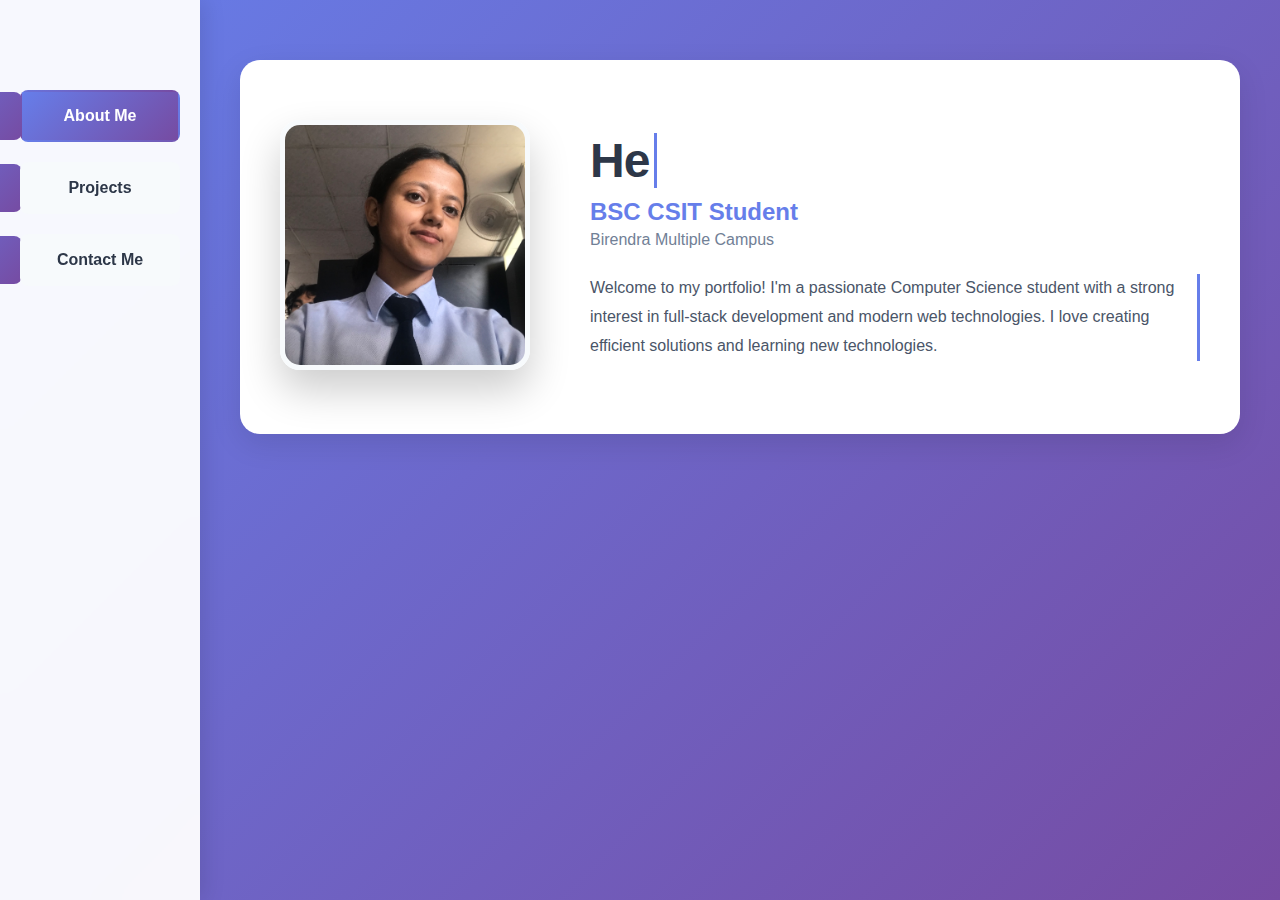
<file: index.html>
<!DOCTYPE html>
<html lang="en">
<head>
    <meta charset="UTF-8">
    <meta name="viewport" content="width=device-width, initial-scale=1.0">
    <meta name="description" content="Smriti Sapkota - Full-stack developer and BSC CSIT student. Portfolio showcasing CRUD applications, FastAPI projects, and WebSocket implementations.">
    <meta name="keywords" content="web developer, full-stack development, ASP.NET Core, FastAPI, Python, portfolio">
    <meta name="author" content="Smriti Sapkota">
    <meta name="theme-color" content="#667eea">
    <meta property="og:title" content="Smriti Sapkota | Portfolio">
    <meta property="og:description" content="Explore my portfolio of full-stack development projects and technical achievements.">
    <meta property="og:type" content="website">
    <title>Smriti Sapkota | Full-Stack Developer Portfolio</title>
    <link rel="canonical" href="https://your-domain.com/">
    <link rel="stylesheet" href="styles.css">
    <link rel="icon" href="fav.png" type="image/png">
    <script type="application/ld+json">
    {
        "@context": "https://schema.org",
        "@type": "Person",
        "name": "Smriti Sapkota",
        "jobTitle": "Full-Stack Developer",
        "email": "sapkotasmriti56@gmail.com",
        "url": "https://your-domain.com/",
        "sameAs": [
            "https://github.com/smriti-sapkota",
            "https://www.linkedin.com/in/smriti-sapkota-6b278036a/",
            "https://www.instagram.com/sapkotasmriti56/"
        ],
        "image": "image6 (1).jpeg",
        "description": "BSC CSIT Student passionate about full-stack development and modern web technologies"
    }
    </script>
</head>
<body>
    <div class="container">
        <!-- Navigation Sidebar -->
        <aside class="sidebar">
            <nav class="nav-buttons">
                <button class="nav-btn active" data-section="about">
                    <span>About Me</span>
                </button>
                <button class="nav-btn" data-section="projects">
                    <span>Projects</span>
                </button>
                <button class="nav-btn" data-section="contact">
                    <span>Contact Me</span>
                </button>
            </nav>
        </aside>

        <!-- Main Content -->
        <main class="main-content">
            <!-- About Section -->
            <section id="about" class="section active">
                <div class="about-container">
                    <div class="profile-image-wrapper">
                        <img src="image6 (1).jpeg" alt="Smriti Sapkota - Full-stack developer and BSC CSIT student" class="profile-image" width="300" height="300">
                    </div>
                    <div class="about-text">
                        <h1 class="greeting"><span  id = "name"class="greeting-text">Heyy, I'm <span class="name">Smriti</span>!</span></h1>
                        <p class="subtitle">BSC CSIT Student</p>
                        <p class="institution">Birendra Multiple Campus</p>
                        <div class="bio-content">
                            <p class="bio-text">Welcome to my portfolio! I'm a passionate Computer Science student with a strong interest in full-stack development and modern web technologies. I love creating efficient solutions and learning new technologies.</p>
                        </div>
                    </div>
                </div>
            </section>

            <!-- Projects Section -->
            <section id="projects" class="section">
                <h2>My Projects</h2>
                <div class="projects-grid">
                    <article class="project-card">
                        <div class="project-icon" aria-label="CRUD Application">📱</div>
                        <h3>CRUD Application</h3>
                        <p class="tech-stack">ASP.NET Core | Entity Framework</p>
                        <p class="project-description">A comprehensive CRUD application built with ASP.NET Core and Entity Framework, demonstrating database operations and API design patterns.</p>
                        <a href="https://github.com/smriti-sapkota/ASP.NET-Core-CRUD-application" target="_blank" rel="noopener noreferrer" class="project-link">View on GitHub →</a>
                    </article>
                    <article class="project-card">
                        <div class="project-icon" aria-label="Social Media API">🌐</div>
                        <h3>Social Media API</h3>
                        <p class="tech-stack">FastAPI | Python</p>
                        <p class="project-description">A modern social media API built with FastAPI. Features real-time capabilities with WebSocket support.</p>
                        <a href="https://fastapi-5hsy.onrender.com/" target="_blank" rel="noopener noreferrer" class="project-link">Visit Live →</a>
                    </article>
                    <article class="project-card">
                        <div class="project-icon" aria-label="WebSocket Integration">⚡</div>
                        <h3>WebSocket Integration</h3>
                        <p class="tech-stack">WebSocket | Real-time Communication</p>
                        <p class="project-description">Real-time communication implementation using WebSocket technology for instant data synchronization.</p>
                        <a href="https://github.com/smriti-sapkota/Websocket" target="_blank" rel="noopener noreferrer" class="project-link">View on GitHub →</a>
                    </article>
                </div>
            </section>

            <!-- Contact Section -->
            <section id="contact" class="section">
                <h2>Get In Touch</h2>
                <div class="contact-container">
                    <p class="contact-intro">Feel free to reach out to me through any of these channels:</p>
                    <div class="contact-links">
                        <a href="https://github.com/smriti-sapkota" target="_blank" rel="noopener noreferrer" class="contact-link" aria-label="GitHub Profile">
                            <svg class="contact-icon" viewBox="0 0 24 24" fill="currentColor" aria-hidden="true">
                                <path d="M12 0c-6.626 0-12 5.373-12 12 0 5.302 3.438 9.8 8.207 11.387.599.111.793-.261.793-.577v-2.234c-3.338.726-4.033-1.416-4.033-1.416-.546-1.387-1.333-1.756-1.333-1.756-1.089-.745.083-.729.083-.729 1.205.084 1.839 1.237 1.839 1.237 1.07 1.834 2.807 1.304 3.492.997.107-.775.418-1.305.762-1.604-2.665-.305-5.467-1.334-5.467-5.931 0-1.311.469-2.381 1.236-3.221-.124-.303-.535-1.524.117-3.176 0 0 1.008-.322 3.301 1.23.957-.266 1.983-.399 3.003-.404 1.02.005 2.047.138 3.006.404 2.291-1.552 3.297-1.23 3.297-1.23.653 1.653.242 2.874.118 3.176.77.84 1.235 1.911 1.235 3.221 0 4.609-2.807 5.624-5.479 5.921.43.372.823 1.102.823 2.222v3.293c0 .319.192.694.801.576 4.765-1.589 8.199-6.086 8.199-11.386 0-6.627-5.373-12-12-12z"/>
                            </svg>
                            <span class="contact-text">GitHub</span>
                        </a>
                        <a href="https://www.linkedin.com/in/smriti-sapkota-6b278036a/" target="_blank" rel="noopener noreferrer" class="contact-link" aria-label="LinkedIn Profile">
                            <svg class="contact-icon" viewBox="0 0 24 24" fill="currentColor" aria-hidden="true">
                                <path d="M19 0h-14c-2.761 0-5 2.239-5 5v14c0 2.761 2.239 5 5 5h14c2.762 0 5-2.239 5-5v-14c0-2.761-2.238-5-5-5zm-11 19h-3v-11h3v11zm-1.5-12.268c-.966 0-1.75-.79-1.75-1.764s.784-1.764 1.75-1.764 1.75.79 1.75 1.764-.783 1.764-1.75 1.764zm13.5 12.268h-3v-5.604c0-3.368-4-3.113-4 0v5.604h-3v-11h3v1.765c1.396-2.586 7-2.777 7 2.476v6.759z"/>
                            </svg>
                            <span class="contact-text">LinkedIn</span>
                        </a>
                        <a href="mailto:sapkotasmriti56@gmail.com" class="contact-link" aria-label="Send Email">
                            <svg class="contact-icon" viewBox="0 0 24 24" fill="currentColor" aria-hidden="true">
                                <path d="M0 3v18h24v-18h-24zm6.623 7.929l-4.623 5.712v-9.458l4.623 3.746zm-4.141-5.929h19.035l-9.517 7.713-9.518-7.713zm5.694 7.188l3.824 3.099 3.83-3.104 5.612 6.817h-18.779l5.513-6.812zm9.208-1.264l4.616-3.741v9.348l-4.616-5.607z"/>
                            </svg>
                            <span class="contact-text">Email</span>
                        </a>
                        <a href="https://www.instagram.com/sapkotasmriti56/" target="_blank" rel="noopener noreferrer" class="contact-link" aria-label="Instagram Profile">
                            <svg class="contact-icon" viewBox="0 0 24 24" fill="currentColor" aria-hidden="true">
                                <path d="M12 2.163c3.204 0 3.584.012 4.85.07 3.252.148 4.771 1.691 4.919 4.919.058 1.265.069 1.645.069 4.849 0 3.205-.012 3.584-.069 4.849-.149 3.225-1.664 4.771-4.919 4.919-1.266.058-1.644.07-4.85.07-3.204 0-3.584-.012-4.849-.07-3.26-.149-4.771-1.699-4.919-4.92-.058-1.265-.07-1.644-.07-4.849 0-3.204.013-3.583.07-4.849.149-3.227 1.664-4.771 4.919-4.919 1.266-.057 1.645-.069 4.849-.069zm0-2.163c-3.259 0-3.667.014-4.947.072-4.358.2-6.78 2.618-6.98 6.98-.059 1.281-.073 1.689-.073 4.948 0 3.259.014 3.668.072 4.948.2 4.358 2.618 6.78 6.98 6.98 1.281.058 1.689.072 4.948.072 3.259 0 3.668-.014 4.948-.072 4.354-.2 6.782-2.618 6.979-6.98.059-1.28.073-1.689.073-4.948 0-3.259-.014-3.667-.072-4.947-.196-4.354-2.617-6.78-6.979-6.98-1.281-.059-1.69-.073-4.949-.073zm0 5.838c-3.403 0-6.162 2.759-6.162 6.162s2.759 6.163 6.162 6.163 6.162-2.759 6.162-6.163c0-3.403-2.759-6.162-6.162-6.162zm0 10.162c-2.209 0-4-1.79-4-4 0-2.209 1.791-4 4-4s4 1.791 4 4c0 2.21-1.791 4-4 4zm6.406-11.845c-.796 0-1.441.645-1.441 1.44s.645 1.44 1.441 1.44c.795 0 1.439-.645 1.439-1.44s-.644-1.44-1.439-1.44z"/>
                            </svg>
                            <span class="contact-text">Instagram</span>
                        </a>
                    </div>
                    <div class="email-display">
                        <p>Email: <strong>sapkotasmriti56@gmail.com</strong></p>
                    </div>
                </div>
            </section>
        </main>
    </div>

    <script src="script.js"></script>
</body>
</html>
</file>
<file: styles.css>
* {
    margin: 0;
    padding: 0;
    box-sizing: border-box;
}

:root {
    --primary-color: #667eea;
    --secondary-color: #764ba2;
    --text-color: #2d3748;
    --light-bg: #f7fafc;
    --white: #ffffff;
    --shadow: 0 10px 30px rgba(0, 0, 0, 0.1);
    --shadow-hover: 0 15px 40px rgba(102, 126, 234, 0.2);
}

html {
    scroll-behavior: smooth;
}

body {
    font-family: 'Segoe UI', 'Roboto', 'Oxygen', 'Ubuntu', 'Cantarell', sans-serif;
    color: var(--text-color);
    background: linear-gradient(135deg, #667eea 0%, #764ba2 100%);
    min-height: 100vh;
    overflow-x: hidden;
}

.container {
    display: flex;
    min-height: 100vh;
    gap: 0;
}

/* Sidebar Navigation */
.sidebar {
    width: 200px;
    background: rgba(255, 255, 255, 0.95);
    backdrop-filter: blur(10px);
    padding: 40px 20px;
    position: fixed;
    left: 0;
    top: 0;
    height: 100vh;
    box-shadow: 5px 0 20px rgba(0, 0, 0, 0.1);
    z-index: 100;
}

.nav-buttons {
    display: flex;
    flex-direction: column;
    gap: 20px;
    margin-top: 50px;
}

.nav-btn {
    padding: 15px 20px;
    border: 2px solid transparent;
    background: var(--light-bg);
    color: var(--text-color);
    border-radius: 8px;
    cursor: pointer;
    font-size: 16px;
    font-weight: 600;
    transition: all 0.3s cubic-bezier(0.4, 0, 0.2, 1);
    position: relative;
    overflow: hidden;
}

.nav-btn::before {
    content: '';
    position: absolute;
    top: 0;
    left: -100%;
    width: 100%;
    height: 100%;
    background: linear-gradient(135deg, var(--primary-color), var(--secondary-color));
    transition: left 0.4s cubic-bezier(0.4, 0, 0.2, 1);
    z-index: -1;
    border-radius: 8px;
}

.nav-btn:hover::before {
    left: 0;
}

.nav-btn:hover {
    color: white;
    transform: translateX(5px);
    box-shadow: var(--shadow-hover);
}

.nav-btn.active {
    background: linear-gradient(135deg, var(--primary-color), var(--secondary-color));
    color: white;
    border-color: transparent;
}

.nav-btn span {
    position: relative;
    z-index: 1;
}

/* Main Content */
.main-content {
    flex: 1;
    margin-left: 200px;
    padding: 60px 40px;
    overflow-y: auto;
}

.section {
    display: none;
    opacity: 0;
    animation: fadeIn 0.8s ease-in-out forwards;
}

.section.active {
    display: block;
    opacity: 1;
}

@keyframes fadeIn {
    from {
        opacity: 0;
        transform: translateY(20px);
    }
    to {
        opacity: 1;
        transform: translateY(0);
    }
}

/* About Section */
.about-container {
    display: flex;
    align-items: center;
    gap: 60px;
    background: var(--white);
    padding: 60px 40px;
    border-radius: 20px;
    box-shadow: var(--shadow);
    max-width: 1000px;
    margin: 0 auto;
}

.profile-image-wrapper {
    flex-shrink: 0;
    animation: slideInLeft 0.8s ease-out;
}

@keyframes slideInLeft {
    from {
        opacity: 0;
        transform: translateX(-50px);
    }
    to {
        opacity: 1;
        transform: translateX(0);
    }
}

.profile-image {
    width: 250px;
    height: 250px;
    border-radius: 20px;
    object-fit: cover;
    box-shadow: 0 20px 40px rgba(0, 0, 0, 0.2);
    border: 5px solid var(--light-bg);
    transition: box-shadow 0.3s ease-out, transform 0.3s ease-out;
}

.about-text {
    flex: 1;
    animation: slideInRight 0.8s ease-out;
}

@keyframes slideInRight {
    from {
        opacity: 0;
        transform: translateX(50px);
    }
    to {
        opacity: 1;
        transform: translateX(0);
    }
}

.greeting {
    font-size: 48px;
    margin-bottom: 10px;
    color: var(--text-color);
    font-weight: 700;
    letter-spacing: -1px;
    overflow: hidden;
}

.greeting-text {
    display: inline-block;
    border-right: 3px solid var(--primary-color);
    white-space: nowrap;
    padding-right: 5px;
    animation: blink 0.7s step-end infinite;
    opacity: 0;
}

.greeting-text.typing {
    opacity: 1;
}

@keyframes typing {
    0% {
        width: 0;
    }
    100% {
        width: 100%;
    }
}

@keyframes blink {
    0%, 50% {
        border-right-color: var(--primary-color);
    }
    51%, 100% {
        border-right-color: transparent;
    }
}

.name {
    background: linear-gradient(135deg, var(--primary-color), var(--secondary-color));
    -webkit-background-clip: text;
    -webkit-text-fill-color: transparent;
    background-clip: text;
    display: inline-block;
    animation: colorShift 3s ease-in-out infinite;
}

@keyframes colorShift {
    0%, 100% {
        filter: hue-rotate(0deg);
    }
    50% {
        filter: hue-rotate(10deg);
    }
}

.subtitle {
    font-size: 24px;
    color: var(--primary-color);
    margin-bottom: 5px;
    font-weight: 600;
}

.institution {
    font-size: 16px;
    color: #718096;
    margin-bottom: 20px;
    font-weight: 500;
}

.bio-content {
    margin-top: 25px;
}

.bio-text {
    font-size: 16px;
    line-height: 1.8;
    color: #4a5568;
    animation: typeWriter 4s ease-out;
    border-right: 3px solid var(--primary-color);
    width: fit-content;
    padding-right: 10px;
}

@keyframes typeWriter {
    0% {
        border-right-color: var(--primary-color);
    }
    50% {
        border-right-color: var(--primary-color);
    }
    100% {
        border-right: transparent;
    }
}

/* Projects Section */
#projects {
    background: var(--white);
    padding: 60px 40px;
    border-radius: 20px;
    box-shadow: var(--shadow);
}

#projects h2 {
    font-size: 42px;
    margin-bottom: 50px;
    text-align: center;
    color: var(--text-color);
    position: relative;
    padding-bottom: 20px;
}

#projects h2::after {
    content: '';
    position: absolute;
    bottom: 0;
    left: 50%;
    transform: translateX(-50%);
    width: 60px;
    height: 4px;
    background: linear-gradient(135deg, var(--primary-color), var(--secondary-color));
    border-radius: 2px;
}

.projects-grid {
    display: grid;
    grid-template-columns: repeat(auto-fit, minmax(300px, 1fr));
    gap: 30px;
}

.project-card {
    background: linear-gradient(135deg, #f5f7fa 0%, #c3cfe2 100%);
    padding: 40px 30px;
    border-radius: 15px;
    transition: all 0.4s cubic-bezier(0.4, 0, 0.2, 1);
    cursor: pointer;
    position: relative;
    overflow: hidden;
    border: 2px solid transparent;
}

.project-card::before {
    content: '';
    position: absolute;
    top: 0;
    left: 0;
    right: 0;
    bottom: 0;
    background: linear-gradient(135deg, rgba(102, 126, 234, 0.1), rgba(118, 75, 162, 0.1));
    opacity: 0;
    transition: opacity 0.4s ease;
}

.project-card:hover {
    transform: translateY(-10px);
    box-shadow: var(--shadow-hover);
    border-color: var(--primary-color);
}

.project-card:hover::before {
    opacity: 1;
}

.project-icon {
    font-size: 50px;
    margin-bottom: 15px;
    animation: bounce 0.6s ease-out;
}

@keyframes bounce {
    0%, 100% {
        transform: translateY(0);
    }
    50% {
        transform: translateY(-10px);
    }
}

.project-card h3 {
    font-size: 22px;
    margin-bottom: 8px;
    color: var(--text-color);
    position: relative;
    z-index: 1;
}

.tech-stack {
    font-size: 13px;
    color: var(--primary-color);
    font-weight: 600;
    margin-bottom: 12px;
    position: relative;
    z-index: 1;
    text-transform: uppercase;
    letter-spacing: 0.5px;
}

.project-description {
    font-size: 15px;
    color: #4a5568;
    line-height: 1.6;
    margin-bottom: 15px;
    position: relative;
    z-index: 1;
}

.project-link {
    display: inline-block;
    color: var(--primary-color);
    text-decoration: none;
    font-weight: 600;
    transition: all 0.3s ease;
    position: relative;
    z-index: 1;
}

.project-link::after {
    content: '';
    position: absolute;
    bottom: -3px;
    left: 0;
    width: 0;
    height: 2px;
    background: var(--primary-color);
    transition: width 0.3s ease;
}

.project-link:hover::after {
    width: 100%;
}

/* Contact Section */
#contact {
    background: var(--white);
    padding: 60px 40px;
    border-radius: 20px;
    box-shadow: var(--shadow);
}

#contact h2 {
    font-size: 42px;
    margin-bottom: 40px;
    text-align: center;
    color: var(--text-color);
    position: relative;
    padding-bottom: 20px;
}

#contact h2::after {
    content: '';
    position: absolute;
    bottom: 0;
    left: 50%;
    transform: translateX(-50%);
    width: 60px;
    height: 4px;
    background: linear-gradient(135deg, var(--primary-color), var(--secondary-color));
    border-radius: 2px;
}

.contact-container {
    max-width: 800px;
    margin: 0 auto;
}

.contact-intro {
    font-size: 18px;
    color: #4a5568;
    text-align: center;
    margin-bottom: 40px;
    line-height: 1.6;
}

.contact-links {
    display: grid;
    grid-template-columns: repeat(auto-fit, minmax(180px, 1fr));
    gap: 20px;
    margin-bottom: 40px;
}

.contact-link {
    display: flex;
    flex-direction: column;
    align-items: center;
    justify-content: center;
    padding: 30px 20px;
    background: linear-gradient(135deg, #f5f7fa 0%, #c3cfe2 100%);
    border-radius: 15px;
    text-decoration: none;
    color: var(--text-color);
    transition: all 0.4s cubic-bezier(0.4, 0, 0.2, 1);
    border: 2px solid transparent;
    cursor: pointer;
}

.contact-link:hover {
    transform: translateY(-8px);
    box-shadow: var(--shadow-hover);
    background: linear-gradient(135deg, var(--primary-color), var(--secondary-color));
    color: white;
    border-color: var(--secondary-color);
}

.contact-icon {
    width: 50px;
    height: 50px;
    margin-bottom: 10px;
    display: block;
    transition: transform 0.3s ease;
}

.contact-link:hover .contact-icon {
    transform: scale(1.1) rotate(5deg);
}

.contact-text {
    font-weight: 600;
    font-size: 16px;
}

.email-display {
    text-align: center;
    padding: 30px;
    background: linear-gradient(135deg, var(--primary-color), var(--secondary-color));
    color: white;
    border-radius: 15px;
    font-size: 18px;
}

.email-display p {
    margin: 0;
}

.email-display strong {
    display: block;
    margin-top: 10px;
    font-size: 20px;
}

/* Responsive Design */
@media (max-width: 1024px) {
    .about-container {
        flex-direction: column;
        gap: 40px;
    }

    .profile-image {
        width: 200px;
        height: 200px;
    }

    .main-content {
        margin-left: 160px;
        padding: 40px 30px;
    }

    .sidebar {
        width: 160px;
    }
}

@media (max-width: 768px) {
    .container {
        flex-direction: column;
    }

    .sidebar {
        width: 100%;
        height: auto;
        padding: 20px;
        position: relative;
        box-shadow: 0 5px 20px rgba(0, 0, 0, 0.1);
    }

    .nav-buttons {
        flex-direction: row;
        gap: 10px;
        margin-top: 0;
    }

    .nav-btn {
        flex: 1;
        padding: 12px 15px;
        font-size: 14px;
    }

    .main-content {
        margin-left: 0;
        padding: 30px 20px;
    }

    .about-container {
        flex-direction: column;
        padding: 30px 20px;
        gap: 30px;
    }

    .greeting {
        font-size: 36px;
    }

    .subtitle {
        font-size: 20px;
    }

    #projects h2,
    #contact h2 {
        font-size: 32px;
    }

    .projects-grid {
        grid-template-columns: 1fr;
    }

    .contact-links {
        grid-template-columns: repeat(2, 1fr);
    }
}

@media (max-width: 480px) {
    .sidebar {
        padding: 15px;
    }

    .nav-btn {
        padding: 10px 12px;
        font-size: 12px;
    }

    .main-content {
        padding: 20px 15px;
    }

    .about-container {
        padding: 20px 15px;
    }

    .profile-image {
        width: 150px;
        height: 150px;
    }

    .greeting {
        font-size: 28px;
    }

    .subtitle {
        font-size: 16px;
    }

    .contact-links {
        grid-template-columns: 1fr;
    }

    #projects h2,
    #contact h2 {
        font-size: 24px;
    }
}

/* Scrollbar Styling */
.main-content::-webkit-scrollbar {
    width: 10px;
}

.main-content::-webkit-scrollbar-track {
    background: transparent;
}

.main-content::-webkit-scrollbar-thumb {
    background: rgba(102, 126, 234, 0.5);
    border-radius: 5px;
}

.main-content::-webkit-scrollbar-thumb:hover {
    background: rgba(102, 126, 234, 0.8);
}
</file>
